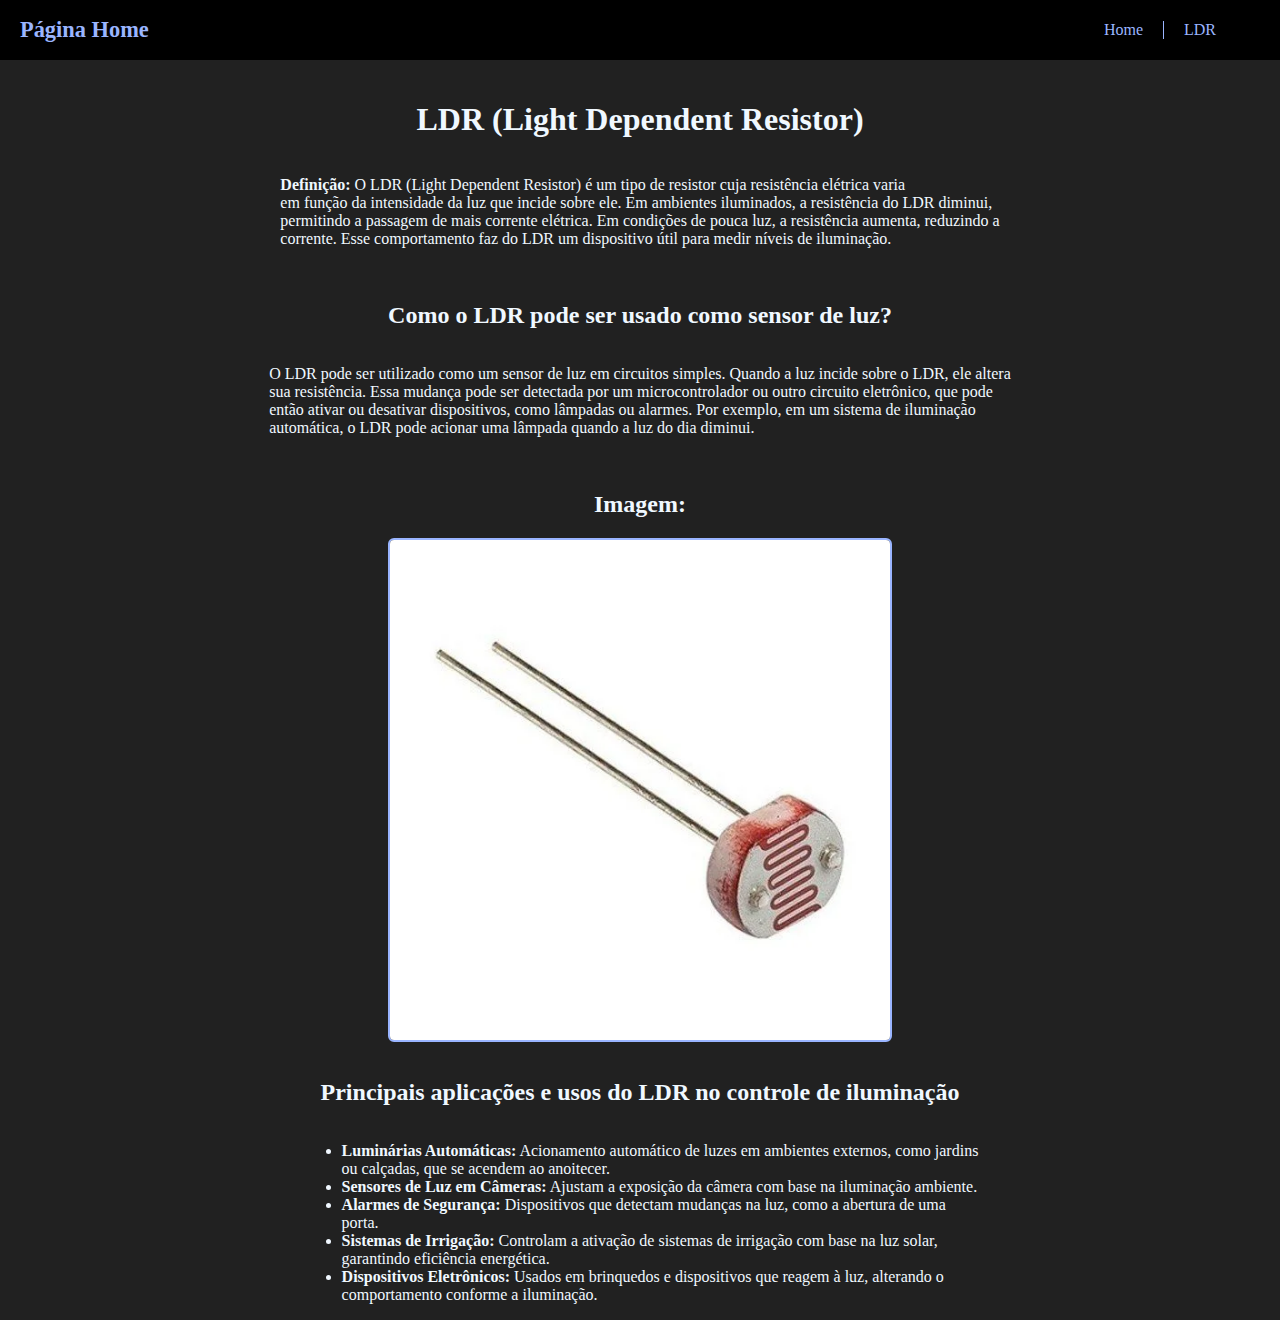
<file: index.html>
<!DOCTYPE html>
<html lang="pt-BR">

<head>
  <meta charset="UTF-8" />
  <meta name="viewport" content="width=device-width, initial-scale=1.0" />
  <link rel="stylesheet" href="style.css" />
  <title>Home</title>
</head>

<body>
  <header>
    <nav>
      <div class="left">
        <p>Página Home</p>
      </div>
      <div class="right">
        <a class="first" href="./index.html">Home</a>

        <div class="dropdown">
          <a href="#" class="dropbtn">LDR</a>
          <div class="dropdown-content">
            <a href="./control.html">Controle de Iluminação</a>
            <a href="./curio.html">Curiosidades sobre o LDR</a>
          </div>
        </div>
        &nbsp;&nbsp;&nbsp;&nbsp;&nbsp;&nbsp;
      </div>
    </nav>
  </header>
  <main>
    <h1>LDR (Light Dependent Resistor)</h1>

    <p><strong>Definição:</strong> O LDR (Light Dependent Resistor) é um tipo de resistor cuja resistência elétrica varia <br>
    em função da intensidade da luz que incide sobre ele. Em ambientes iluminados, a resistência do LDR diminui, <br>
    permitindo a passagem de mais corrente elétrica. Em condições de pouca luz, a resistência aumenta, reduzindo a <br>
    corrente. Esse comportamento faz do LDR um dispositivo útil para medir níveis de iluminação.</p>
 <br>
    <h2>Como o LDR pode ser usado como sensor de luz?</h2>
    <p>O LDR pode ser utilizado como um sensor de luz em circuitos simples. Quando a luz incide sobre o LDR, ele altera <br>
      sua resistência. Essa mudança pode ser detectada por um microcontrolador ou outro circuito eletrônico, que pode <br>
      então ativar ou desativar dispositivos, como lâmpadas ou alarmes. Por exemplo, em um sistema de iluminação <br>
      automática, o LDR pode acionar uma lâmpada quando a luz do dia diminui.</p>
    <br>
    <h2>Imagem:</h2>
    <img src="./img/ldr.webp" alt="">
    <br>
    <h2>Principais aplicações e usos do LDR no controle de iluminação</h2>
    <ul>
      <li><strong>Luminárias Automáticas:</strong> Acionamento automático de luzes em ambientes externos, como jardins <br>
        ou calçadas, que se acendem ao anoitecer.</li>
      <li><strong>Sensores de Luz em Câmeras:</strong> Ajustam a exposição da câmera com base na iluminação ambiente. <br>
      </li>
      <li><strong>Alarmes de Segurança:</strong> Dispositivos que detectam mudanças na luz, como a abertura de uma <br>
        porta.</li>
      <li><strong>Sistemas de Irrigação:</strong> Controlam a ativação de sistemas de irrigação com base na luz solar, <br>
        garantindo eficiência energética.</li>
      <li><strong>Dispositivos Eletrônicos:</strong> Usados em brinquedos e dispositivos que reagem à luz, alterando o <br>
        comportamento conforme a iluminação.</li>
    </ul>
  </main>
</body>

</html>
</file>
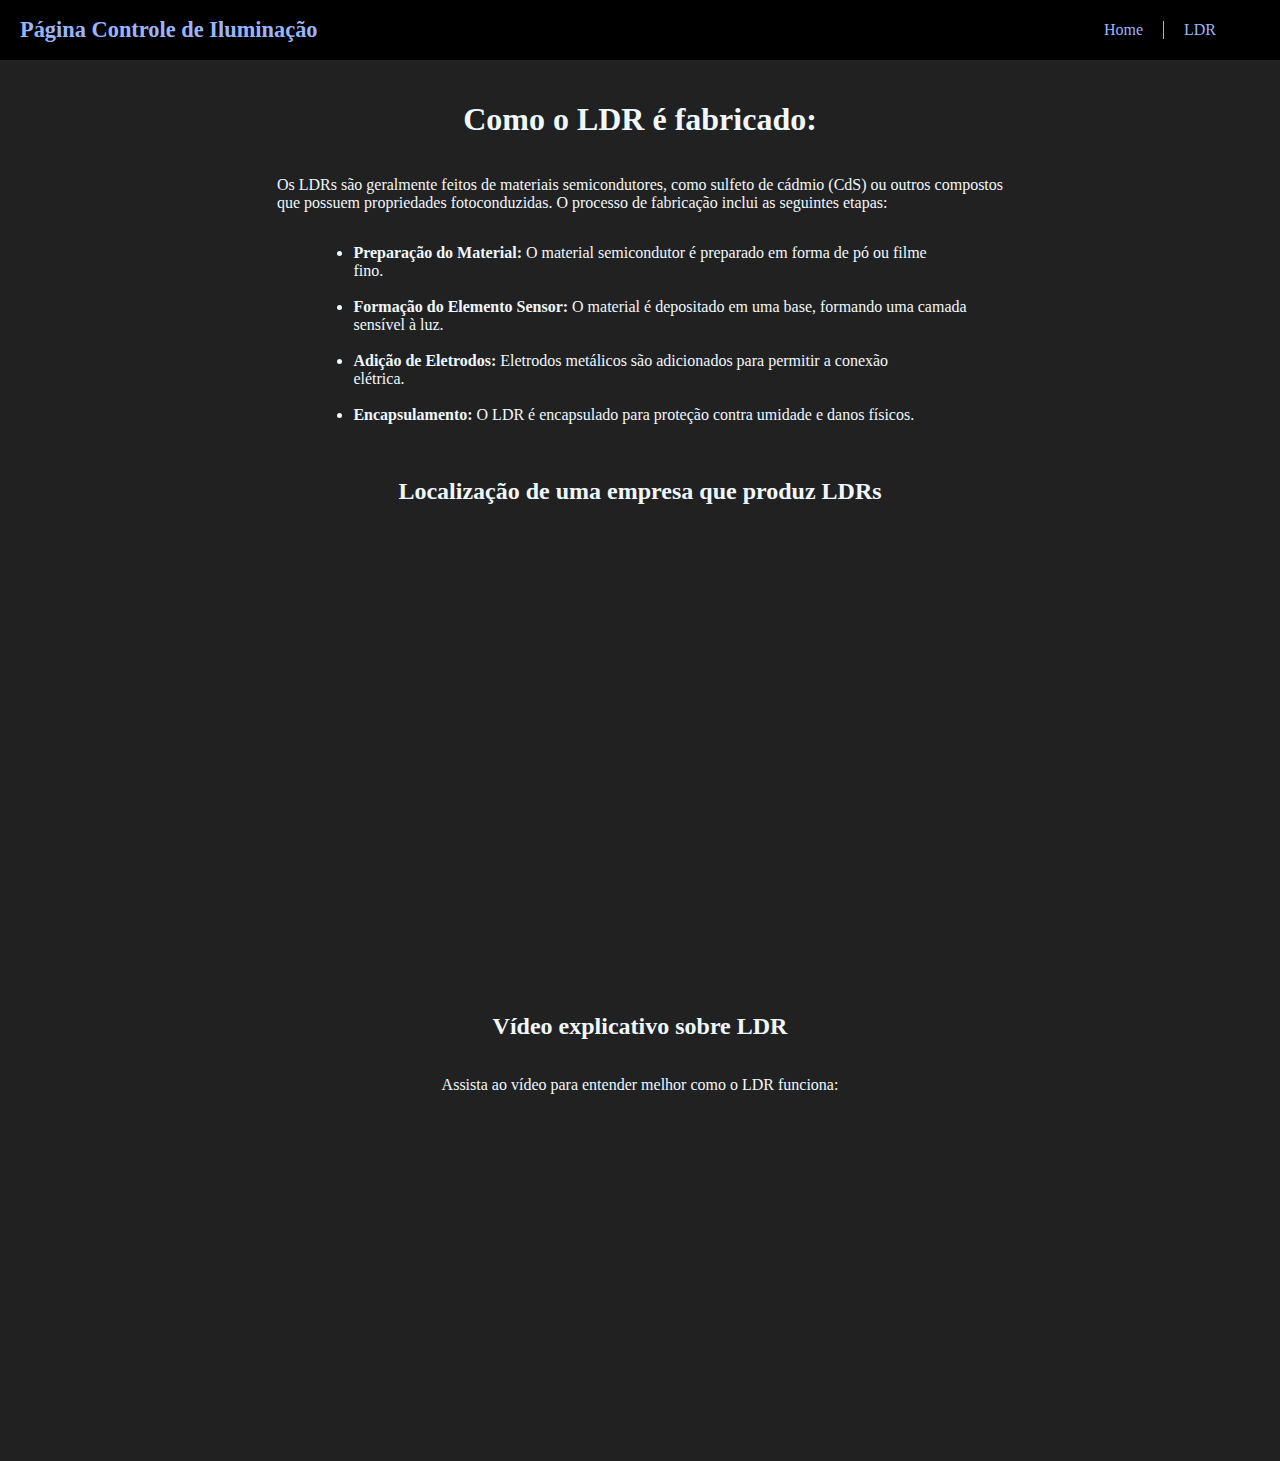
<file: curio.html>
<!DOCTYPE html>
<html lang="pt-BR">

<head>
    <meta charset="UTF-8" />
    <meta name="viewport" content="width=device-width, initial-scale=1.0" />
    <link rel="stylesheet" href="style.css" />
    <title>Home</title>
</head>

<body>
    <header>
        <nav>
            <div class="left">
                <p>Página Controle de Iluminação</p>
            </div>
            <div class="right">
                <a class="first" href="./index.html">Home</a>

                <div class="dropdown">
                    <a href="#" class="dropbtn">LDR</a>
                    <div class="dropdown-content">
                        <a href="./control.html">Controle de Iluminação</a>
                        <a href="./curio.html">Curiosidades sobre o LDR</a>
                    </div>
                </div>
                &nbsp;&nbsp;&nbsp;&nbsp;&nbsp;&nbsp;
            </div>
        </nav>
    </header>
    <main>
        <h1>Como o LDR é fabricado:</h1>
        <p>Os LDRs são geralmente feitos de materiais semicondutores, como sulfeto de cádmio (CdS) ou outros compostos
            <br>
            que possuem propriedades fotoconduzidas. O processo de fabricação inclui as seguintes etapas:
        </p>
        <ul>
            <li><strong>Preparação do Material:</strong> O material semicondutor é preparado em forma de pó ou filme
                <br>
                fino.
            </li> <br>
            <li><strong>Formação do Elemento Sensor:</strong> O material é depositado em uma base, formando uma camada
                <br>
                sensível à luz.
            </li> <br>
            <li><strong>Adição de Eletrodos:</strong> Eletrodos metálicos são adicionados para permitir a conexão <br>
                elétrica.</li> <br>
            <li><strong>Encapsulamento:</strong> O LDR é encapsulado para proteção contra umidade e danos físicos.</li>
        </ul>
        <br>
        <h2>Localização de uma empresa que produz LDRs</h2>
        <iframe
            src="https://www.google.com/maps/embed?pb=!1m14!1m8!1m3!1d396.8772039249999!2d-79.942552!3d37.271009!3m2!1i1024!2i768!4f13.1!3m3!1m2!1s0x884d9448c62a96cb%3A0xb0a17be5852c8b33!2sLuna%20Innovations%20Inc!5e0!3m2!1spt-BR!2sbr!4v1730222798014!5m2!1spt-BR!2sbr"
            width="600" height="450" style="border:0;" allowfullscreen="" loading="lazy"
            referrerpolicy="no-referrer-when-downgrade"></iframe>
        <br>
        <h2>Vídeo explicativo sobre LDR</h2>
        <p>Assista ao vídeo para entender melhor como o LDR funciona:</p>
        <iframe width="560" height="315" src="https://www.youtube.com/embed/vEdYjAbzrAE" frameborder="0"
            allowfullscreen></iframe>
        <br><br>
    </main>
</body>
</file>
<file: style.css>
body {
  background-color: #212121;
  color: #9ab5ff;
  font-family: "Segoe UI";
  margin: 0px;
  padding: 0px;
  width: 100%;
  height: 100%;
}
  
main {
  color: aliceblue;
  display: flex; 
  flex-direction: column;
  justify-content: center; 
  align-items: center; 
  padding-top: 80px; 
  margin: 0 auto;
}
  
video{
  max-height: 1000px;
  max-width: 800px;
  border: 5px solid #9ab5ff;
  border-radius: 8px;
}

hr {
  size: 2px;
  width: 600px;
}
  
header {
  position: fixed;
  top: 0;
  left: 0;
  width: 100%;
  z-index: 1000;
}

img {
  max-height: 1000px;
  max-width: 500px;
  border: solid 2px #9ab5ff;
  border-radius: 6px;
  display: block;
  margin: 0 auto;
}

nav {
  background-color: #000000;
  display: flex;
  justify-content: space-between;
  align-items: center;
  height: 60px;
  padding: 0 20px;
}
  
.left {
  color: #9ab5ff;
  font-weight: bold;
  font-size: 1.4rem;
  display: flex;
  justify-content: flex-start; 
  align-items: center; 
}

.right {
  color: #9ab5ff;
  display: flex;
  justify-content: flex-end; 
  align-items: center; 
}

nav a {
  color: #9ab5ff;
  text-decoration: none;
  padding: 0 20px;
  height: 100%;
  display: inline-flex;
  align-items: center;
  justify-content: center;
  cursor: pointer;
  border-left: 1px solid #9ab5ff;
}

/* Remove a linha apenas do primeiro link direto no nav */
.right > a:first-child {
  border-left: none;
}

a:hover {
  color: azure;
  border-left: 1px solid #9ab5ff;
}

/* Dropdown container */
.dropdown {
  position: relative;
  display: inline-block;
}

/* Dropdown content */
.dropdown-content {
  display: none;
  position: absolute;
  background-color: #333;
  min-width: 160px;
  box-shadow: 0px 8px 16px rgba(0, 0, 0, 0.2);
  z-index: 1;
}

/* Dropdown links */
.dropdown-content a {
  color: #9ab5ff;
  padding: 12px 16px;
  text-decoration: none;
  display: block;
  border-left: 1px solid #9ab5ff; /* Não aplicamos borda à esquerda nos itens do dropdown */
}

/* Show dropdown content on hover */
.dropdown:hover .dropdown-content {
  display: block;
}

.dropdown-content a:hover {
  background-color: #575757;
}
</file>
